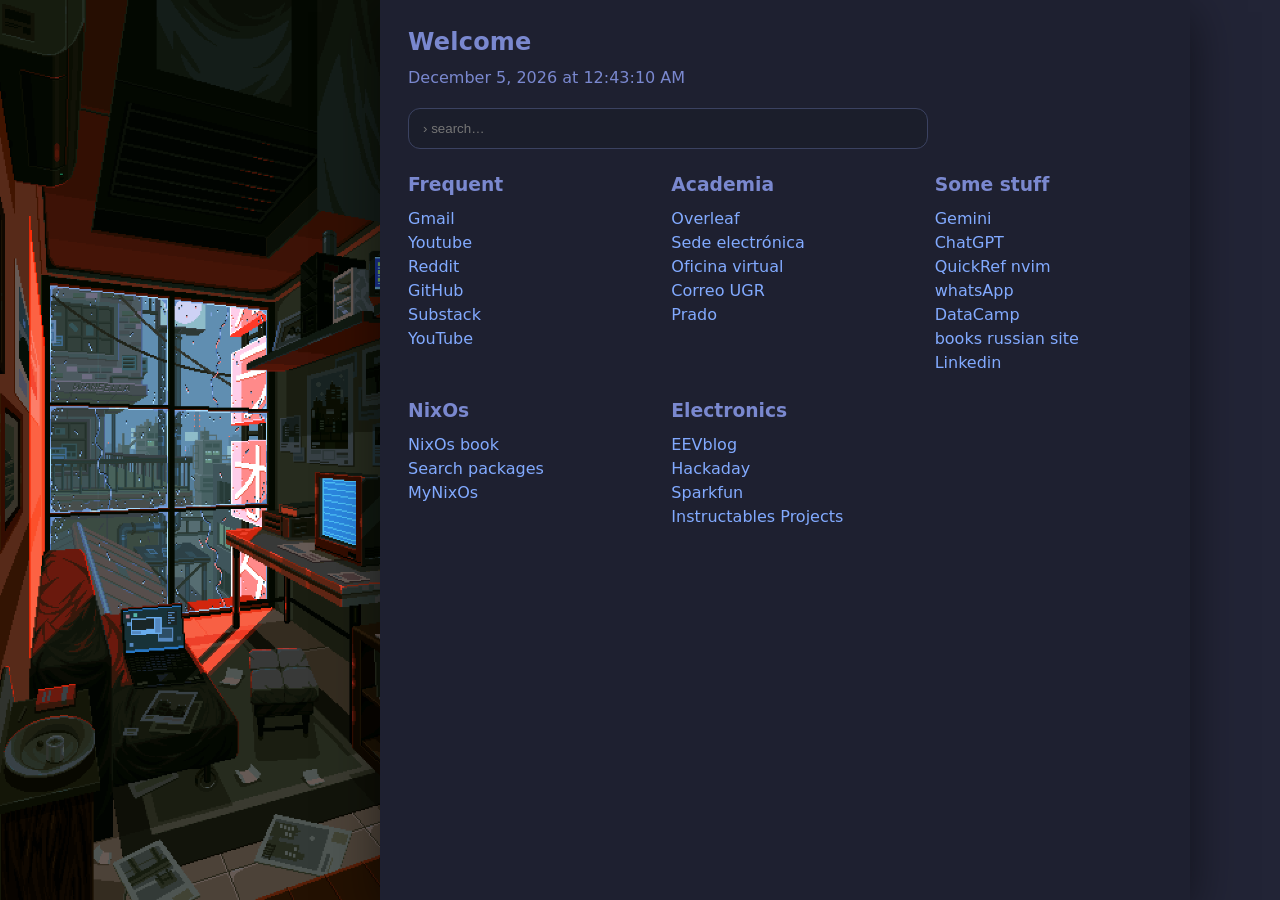
<file: home/firefox/startpage/index.html>
<!doctype html>
<html lang="es">
<meta charset="utf-8" />
<meta name="viewport" content="width=device-width,initial-scale=1" />
<title>Startpage</title>
<link rel="stylesheet" href="style.css" />
<body>
  <main class="wrap">
    <aside class="panel"></aside>

    <section class="card">
      <h1><span class="muted">Welcome</span> </h1>
      <p class="clock" id="clock"></p>

      <form class="search" action="https://google.com/search" method="get">
        <input name="q" type="text" placeholder="› search…" autofocus />
      </form>

      <div class="grid">
        <div>
          <h3>Frequent</h3>
          <a href="https://mail.google.com">Gmail</a><br />
          <a href="https://www.youtube.com/">Youtube</a><br />
          <a href="https://www.reddit.com/">Reddit</a><br />
          <a href="https://github.com/">GitHub</a><br />
          <a href="https://substack.com/">Substack</a><br />
          <a href="https://www.youtube.com/">YouTube</a>
        </div>

        <div>
          <h3>Academia</h3>
          <a href="https://es.overleaf.com/">Overleaf</a><br />
          <a href="https://sede.ugr.es/">Sede electrónica</a><br />
          <a href="https://oficinavirtual.ugr.es/ai/">Oficina virtual</a><br />
          <a href="https://webmailest.ugr.es/">Correo UGR</a><br />
          <a href="https://pradogrado2526.ugr.es/my"/>Prado</a>
        </div>

        <div>
          <h3>Some stuff</h3>
          <a href="https://gemini.google.com/app?hl=es-ES">Gemini</a><br />
          <a href="https://chatgpt.com/">ChatGPT</a><br />
          <a href="https://neovim.io/doc/user/quickref.html#quickref">QuickRef nvim</a><br />
          <a href="https://web.whatsapp.com/">whatsApp</a><br />
          <a href="https://app.datacamp.com/">DataCamp</a><br />
          <a href="https://royallib.com/book/Chiang_Ted/exhalation_stories.html">books russian site</a><br />
          <a href="https://www.linkedin.com/feed/?trk=guest_homepage-basic_nav-header-signin">Linkedin</a>
        </div>

        <div>
          <h3>NixOs</h3>
          <a href="https://nixos-and-flakes.thiscute.world/introduction/">NixOs book</a><br />
          <a href="https://search.nixos.org/packages">Search packages</a><br />
          <a href="https://mynixos.com/">MyNixOs</a>
        </div>

        <div>
          <h3>Electronics</h3>
          <a href="https://www.eevblog.com/">EEVblog</a><br />
          <a href="https://hackaday.com/tag/projects/">Hackaday</a><br />
          <a href="https://learn.sparkfun.com/">Sparkfun</a><br />
          <a href="https://www.instructables.com/circuits/projects/">Instructables Projects</a>
        </div>

      </div>
    </section>
  </main>

  <script>
    function tick() {
      const el = document.getElementById("clock");
      const now = new Date();
      el.textContent = now.toLocaleString(undefined, {
        year: "numeric", month: "long", day: "numeric",
        hour: "2-digit", minute: "2-digit", second: "2-digit"
      });
    }
    tick(); setInterval(tick, 1000);
  </script>
</body>
</html>
</file>
<file: home/firefox/startpage/style.css>
/* Tokyo Night — MOON palette */
:root{
  --bg: #222436;          /* page background */
  --card: #1e2030;        /* cards/containers */
  --fg: #ffffff;          /* primary text */
  --muted: #7a88cf;       /* secondary text / headings */
  --link: #82aaff;        /* links */
  --shadow: rgba(0,0,0,.50);
}

*{ box-sizing: border-box; }
html, body { height: 100%; margin: 0; }
body{
  background: var(--bg);
  color: var(--fg);
  font: 16px/1.5 ui-sans-serif, system-ui, -apple-system, "Segoe UI", Roboto, "Noto Sans", Ubuntu, Cantarell, Arial;
}

.wrap{
  min-height: 100%;
  display: grid;
  grid-template-columns: 380px minmax(0, 1fr);
}

/* Side panel image */
.panel{
  background: url("panel1.png") center/cover no-repeat;
  filter: none;
}

/* Main card */
.card{
  max-width: min(90%, 1400px);
  margin: 0px;
  padding: 24px 28px;
  background: var(--card);
  border-radius: 0px;
  box-shadow: 0 12px 48px var(--shadow);
}

h1{
  margin: 0 0 6px;
  font-weight: 800;
  letter-spacing: .2px;
}
.muted{ color: var(--muted); font-weight: 600; }
.clock{ margin: 0 0 18px; color: var(--muted); }

/* Search */
.search{ margin: 8px 0 22px; }
.search input{
  width: min(520px, 100%);
  border: 1px solid #2f334d;  /* moon border */
  border-radius: 12px;
  padding: 12px 14px;
  background: #1b1e2b;        /* moon surface1 */
  color: var(--fg);
  outline: none;
}
.search input:focus{ border-color: #3b4261; } /* moon border highlight */

/* Links grid */
.grid{
  display: grid;
  gap: 22px 36px;
  grid-template-columns: repeat(auto-fit, minmax(220px,1fr));
}
h3{ margin: 0 0 8px; color: var(--muted); font-weight: 700; }
a{
  color: var(--link);
  text-decoration: none;
}
a:hover{ text-decoration: underline; }

/* Responsive */
@media (max-width: 1024px){
  .wrap{ grid-template-columns: 280px 1fr; }
}
@media (max-width: 820px){
  .wrap{ grid-template-columns: 1fr; }
  .panel{ height: 200px; }
  .card{ margin: 16px; }
}

/* --- Qutebrowser hotkeys box --- */
.hotkeys {
  margin-top: 8px;
  padding: 12px 14px;
  background: #1b1e2b;          /* moon surface1 */
  border: 1px solid #2f334d;     /* moon border */
  border-radius: 10px;
  box-shadow: 0 6px 18px var(--shadow);
  max-width: 520px;
}
.hotkeys h3 {
  margin: 0 0 8px;
}

.hotkeys .row {
  display: flex;
  justify-content: space-between;
  align-items: center;
  margin: 4px 0;
  font-size: 0.95rem;
}

kbd {
  font-family: ui-monospace, monospace;
  font-size: .9rem;
  padding: 2px 6px;
  border: 1px solid #3b4261;     /* moon border strong */
  border-bottom-width: 2px;
  border-radius: 5px;
  background: #171a24;           /* moon surface0 */
  color: var(--fg);
  white-space: nowrap;
}
</file>
